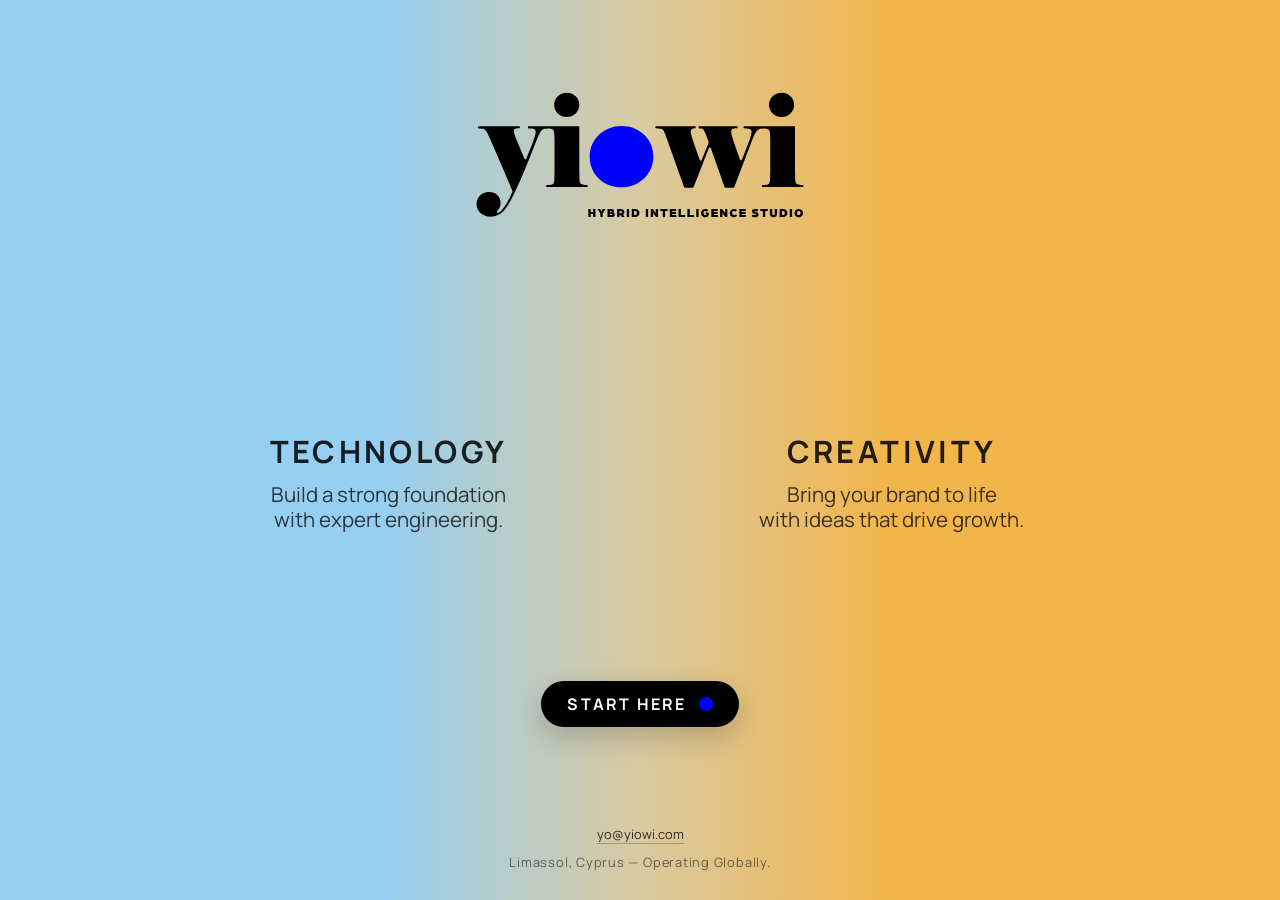
<file: index.html>
<!doctype html>
<html lang="en">
<head>
<meta charset="utf-8">
<meta name="viewport" content="width=device-width, initial-scale=1">
<title>Yiowi — Hybrid Intelligence Studio</title>

<meta name="description" content="Yiowi — Hybrid Intelligence Studio. Technology × Creativity.">
<link rel="canonical" href="https://yiowi.com/">

<link rel="icon" href="assets/favicon.svg" type="image/svg+xml">
<link rel="icon" type="image/png" sizes="32x32" href="assets/favicon-32x32.png">
<link rel="icon" type="image/png" sizes="16x16" href="assets/favicon-16x16.png">
<link rel="icon" href="assets/favicon.ico" sizes="any">
<link rel="apple-touch-icon" sizes="180x180" href="assets/apple-touch-icon.png">
<meta name="theme-color" content="#000000">

<link rel="stylesheet" href="styles.css">

<link rel="preconnect" href="https://fonts.googleapis.com">
<link rel="preconnect" href="https://fonts.gstatic.com" crossorigin>
<link href="https://fonts.googleapis.com/css2?family=Manrope:wght@400;600;700&display=swap" rel="stylesheet">

<meta property="og:title" content="Yiowi — Hybrid Intelligence Studio">
<meta property="og:description" content="Technology × Creativity">
<meta property="og:image" content="https://yiowi.com/assets/yiowi-preview.png">
<meta property="og:image:secure_url" content="https://yiowi.com/assets/yiowi-preview.png">
<meta property="og:image:type" content="image/png">
<meta property="og:image:width" content="1200">
<meta property="og:image:height" content="630">
<meta property="og:image:alt" content="Yiowi — Hybrid Intelligence Studio. Technology × Creativity.">
<meta property="og:url" content="https://yiowi.com/">
<meta property="og:type" content="website">
<meta property="og:site_name" content="Yiowi">
<meta property="og:locale" content="en_US">

<meta name="twitter:card" content="summary_large_image">
<meta name="twitter:title" content="Yiowi — Hybrid Intelligence Studio">
<meta name="twitter:description" content="Technology × Creativity">
<meta name="twitter:image" content="https://yiowi.com/assets/yiowi-preview.png">
<meta name="twitter:image:alt" content="Yiowi — Hybrid Intelligence Studio. Technology × Creativity.">

</head>

<body>
<main class="hero">

<header class="hero__logo">
  <img src="assets/logo.svg" class="logo" alt="Yiowi — Hybrid Intelligence Studio">
</header>

<section class="hero__story">
  <div class="story">

    <div class="story__block story__block--left">
      <div class="story__title">TECHNOLOGY</div>
      <div class="story__sub">Build a strong foundation<br>with expert engineering.</div>
    </div>

    <div class="story__block story__block--right">
      <div class="story__title">CREATIVITY</div>
      <div class="story__sub">Bring your brand to life<br>with ideas that drive growth.</div>
    </div>

  </div>
</section>

<section class="hero__cta">
  <a class="cta" href="https://wa.me/35799776169" target="_blank" rel="noopener">
    <span>START HERE</span>
    <span class="cta__dot"></span>
  </a>
</section>

<footer class="hero__meta">
  <div class="contact"><a href="mailto:yo@yiowi.com">yo@yiowi.com</a></div>
  <div class="micro">Limassol, Cyprus — Operating Globally.</div>
</footer>

</main>
</body>
</html>
</file>
<file: styles.css>
:root{
  --blue:#96cff1;
  --yellow:#f2b549;
  --blend:#c4c29d; /* mid tone for smooth split */
  --black:#000;
  --accent:#00f;

  --title: clamp(20px,2.4vw,36px);
  --support: clamp(15px,1.6vw,21px);
  --meta: clamp(11px,1vw,14px);

  /* tighter, but still responsive */
  --story-gap: clamp(24px, 3.25vw, 55px);
}

*{box-sizing:border-box}
html,body{height:100%}

body{
  margin:0;
  font-family:"Manrope",system-ui,sans-serif;
  background:linear-gradient(90deg,var(--blue) 0%,var(--blue) 30%,#d9caa0 50%,var(--yellow) 70%,var(--yellow) 100%);
  overflow:hidden;
}

.hero{
  /* Use the dynamic viewport unit so mobile address bars don't break the fit */
  min-height:100svh;
  height:100svh;

  /* Best-practice hero layout: treat it as stacked regions and distribute
     them evenly without squeezing content into overlaps. */
  display:flex;
  flex-direction:column;
  align-items:center;
  justify-content:space-between;
  text-align:center;

  padding:clamp(18px,3.2vh,34px) 16px;
  gap:clamp(12px,2.2vh,22px);
}

/* Logo */
.logo{
  width:clamp(320px,55vw,640px);
  max-height:28vh;
}

/* STORY — CENTERLINE ANCHORED */
.hero__story{
  position:relative;
  width:100%;
  max-width:1100px;
  /* Stable “story band” height on desktop */
  height:clamp(150px, 22vh, 230px);
}

.story{
  position:relative;
  width:100%;
  height:100%;
}

.story__block{
  position:absolute;
  top:50%;
  transform:translateY(-50%);
  width:min(420px, 48vw);
}

.story__block--left{
  left:auto;
  /* Anchor to the TRUE split line (50%) then offset with a symmetric gap */
  right:50%;
  margin-right:var(--story-gap);
  text-align:center;
}

.story__block--right{
  left:50%;
  margin-left:var(--story-gap);
  text-align:center;
}

.story__title{
  font-weight:700;
  text-transform:uppercase;
  font-size:var(--title);
  letter-spacing:0.11em;
  line-height:1.05;
  color:rgba(0,0,0,0.85);
}

.story__sub{
  margin-top:14px;
  font-size:var(--support);
  line-height:1.22;
  color:rgba(0,0,0,0.75);
}

/* Bridge */
.hero__bridge{
  display:flex;
  flex-direction:column;
  align-items:center;
  gap:14px;
}

.bridge__line{
  width:56px;
  height:2px;
  background:rgba(0,0,0,0.85);
}

.bridge__text{
  font-size:var(--support);
  line-height:1.22;
  color:rgba(0,0,0,0.8);
}

/* CTA */
.cta{
  display:inline-flex;
  align-items:center;
  gap:12px;
  padding:12px 26px;
  background:var(--black);
  color:#fff;
  border-radius:999px;
  text-decoration:none;
  font-weight:700;
  letter-spacing:.14em;
  box-shadow:0 10px 30px rgba(0,0,0,0.2);
}

.cta__dot{
  width:14px;
  height:14px;
  border-radius:50%;
  background:var(--accent);
}

/* Footer */
.hero__meta{
  display:flex;
  flex-direction:column;
  gap:10px;
}

.contact{
  font-size:var(--meta);
}

.contact a{
  color:rgba(0,0,0,0.8);
  text-decoration:none;
  border-bottom:1px solid rgba(0,0,0,0.25);
}

.micro{
  font-size:var(--meta);
  color:rgba(0,0,0,0.55);
  letter-spacing:.06em;
}

@media (max-width: 820px){
  .hero{
    padding:clamp(16px,2.8vh,26px) 16px;
    gap:clamp(12px,2.2vh,20px);
  }

  /* Long, tracked headings can look visually "off" on narrow screens.
     Slightly reduce size/letter-spacing so each label stays centered and readable. */
  .story__title{
    font-size: clamp(20px, 6vw, 30px);
    letter-spacing: 0.14em;
  }

  .hero__story{ height:auto; }

  /* Mobile best practice: keep the split background, but let the content
     read as a single centered column. This prevents long, tracked headings
     from being clipped by the 50/50 split. */
  .story{
    position: static;
    display:flex;
    flex-direction:column;
    align-items:center;
    gap: clamp(18px, 3.4vh, 30px);
  }
  .story__block{
    position: static;
    transform: none;
    width:100%;
    max-width: 520px;
    text-align:center;
  }
  .story__block--left,
  .story__block--right{
    left:auto;
    right:auto;
    margin:0;
  }
}

/* Short-height devices: tiny downscale to keep everything visible without scroll */
@media (max-height: 700px){
  :root{ --story-gap: 22px; }
  .cta{ transform: scale(.96); }
}
</file>
